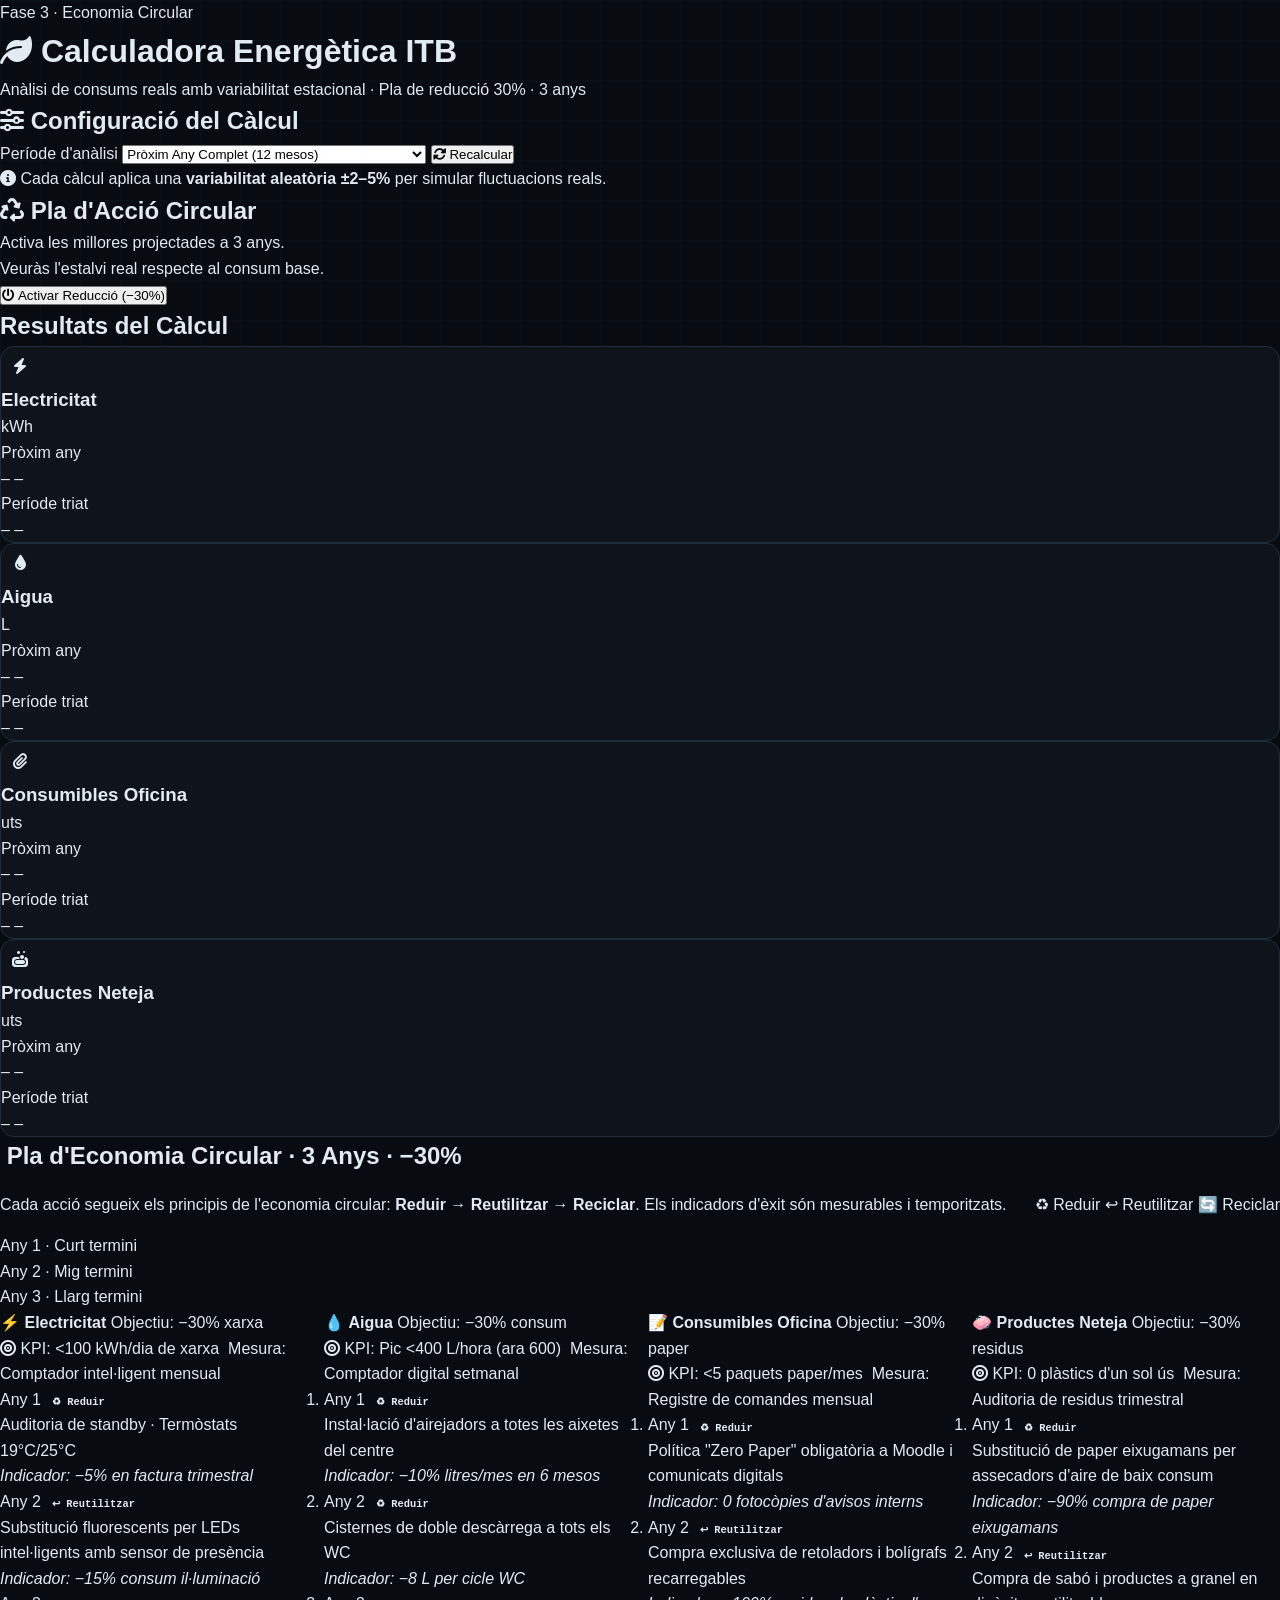
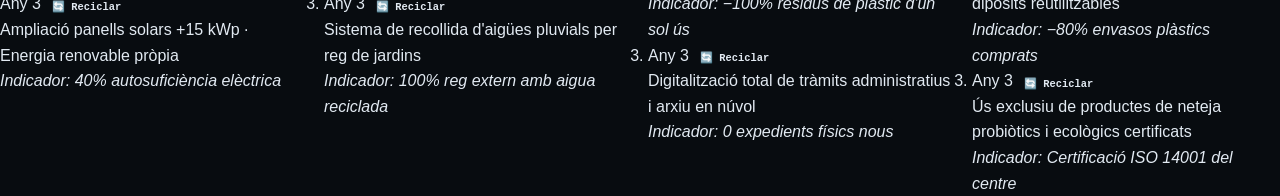
<file: pages/index.html>
<!DOCTYPE html>
<html lang="ca">
<head>
    <meta charset="UTF-8">
    <meta name="viewport" content="width=device-width, initial-scale=1.0">
    <title>Calculadora Sostenible - ITB</title>
    <link rel="stylesheet" href="../css/style.css">
    <link rel="preconnect" href="https://fonts.googleapis.com">
    <link rel="preconnect" href="https://cdnjs.cloudflare.com" crossorigin>
    <link href="https://cdnjs.cloudflare.com/ajax/libs/font-awesome/6.0.0/css/all.min.css" rel="stylesheet">
</head>
<body>

    <header class="main-header" role="banner">
        <div class="header-content">
            <div class="header-badge">Fase 3 · Economia Circular</div>
            <h1><i class="fa-solid fa-leaf" aria-hidden="true"></i> Calculadora Energètica ITB</h1>
            <p>Anàlisi de consums reals amb variabilitat estacional · Pla de reducció 30% · 3 anys</p>
        </div>
    </header>

    <main class="dashboard" id="main-content">

        <!-- ── CONTROLS ─────────────────────────────────────────────── -->
        <section class="panel-control" aria-labelledby="heading-periode">
            <div class="control-box">
                <h2 id="heading-periode">
                    <i class="fa-solid fa-sliders" aria-hidden="true"></i> Configuració del Càlcul
                </h2>
                <div class="selector-grup">
                    <label for="periode-select" class="select-label">Període d'anàlisi</label>
                    <select id="periode-select" class="modern-select">
                        <option value="anual">Pròxim Any Complet (12 mesos)</option>
                        <option value="curs">Curs Escolar (Setembre–Juny · 10 mesos)</option>
                        <option value="hivern">Període d'Hivern (Desembre–Febrer · 3 mesos)</option>
                    </select>
                    <button id="btn-calcular" class="btn-primari"
                            aria-label="Recalcular el consum amb nova variabilitat">
                        <i class="fa-solid fa-rotate" aria-hidden="true"></i>
                        <span>Recalcular</span>
                    </button>
                </div>
                <p class="variability-note">
                    <i class="fa-solid fa-circle-info" aria-hidden="true"></i>
                    Cada càlcul aplica una <strong>variabilitat aleatòria ±2–5%</strong> per simular fluctuacions reals.
                </p>
            </div>

            <div class="control-box reduccio-box" aria-labelledby="heading-pla">
                <h2 id="heading-pla">
                    <i class="fa-solid fa-recycle" aria-hidden="true"></i> Pla d'Acció Circular
                </h2>
                <p class="reduccio-desc">
                    Activa les millores projectades a 3 anys.<br>
                    Veuràs l'estalvi real respecte al consum base.
                </p>
                <button id="btn-reduccio" class="btn-inactiu"
                        aria-pressed="false"
                        aria-label="Activar el Pla de Reducció del 30%">
                    <i class="fa-solid fa-power-off" aria-hidden="true"></i>
                    <span>Activar Reducció (−30%)</span>
                </button>
                <!-- Live saving summary injected by JS -->
                <div id="saving-summary" class="saving-summary" hidden aria-live="polite"></div>
            </div>
        </section>

        <!-- ── RESULTS — 8 calculations ───────────────────────────────── -->
        <section class="resultats-grid" aria-labelledby="heading-resultats"
                 aria-live="polite" aria-atomic="true">
            <h2 id="heading-resultats" class="visually-hidden">Resultats del Càlcul</h2>

            <!-- ELECTRICITY -->
            <article class="card card-electricitat" data-resource="elec">
                <div class="card-header">
                    <div class="card-icon" aria-hidden="true"><i class="fa-solid fa-bolt"></i></div>
                    <h3>Electricitat</h3>
                    <span class="unit-badge">kWh</span>
                </div>
                <div class="dades">
                    <!-- Calc 1 -->
                    <div class="dada-row">
                        <span class="dada-label">Pròxim any</span>
                        <div class="dada-values">
                            <span id="res-elec-any-original" class="numero original-value">–</span>
                            <span id="res-elec-any" class="numero numero-principal">–</span>
                            <span id="badge-elec-any" class="saving-badge" hidden></span>
                        </div>
                    </div>
                    <!-- Calc 2 -->
                    <div class="dada-row">
                        <span class="dada-label">Període triat</span>
                        <div class="dada-values">
                            <span id="res-elec-periode-original" class="numero-secundari original-value">–</span>
                            <span id="res-elec-periode" class="numero-secundari">–</span>
                            <span id="badge-elec-periode" class="saving-badge saving-badge--sm" hidden></span>
                        </div>
                    </div>
                </div>
            </article>

            <!-- WATER -->
            <article class="card card-aigua" data-resource="aigua">
                <div class="card-header">
                    <div class="card-icon" aria-hidden="true"><i class="fa-solid fa-droplet"></i></div>
                    <h3>Aigua</h3>
                    <span class="unit-badge">L</span>
                </div>
                <div class="dades">
                    <!-- Calc 3 -->
                    <div class="dada-row">
                        <span class="dada-label">Pròxim any</span>
                        <div class="dada-values">
                            <span id="res-aigua-any-original" class="numero original-value">–</span>
                            <span id="res-aigua-any" class="numero numero-principal">–</span>
                            <span id="badge-aigua-any" class="saving-badge" hidden></span>
                        </div>
                    </div>
                    <!-- Calc 4 -->
                    <div class="dada-row">
                        <span class="dada-label">Període triat</span>
                        <div class="dada-values">
                            <span id="res-aigua-periode-original" class="numero-secundari original-value">–</span>
                            <span id="res-aigua-periode" class="numero-secundari">–</span>
                            <span id="badge-aigua-periode" class="saving-badge saving-badge--sm" hidden></span>
                        </div>
                    </div>
                </div>
            </article>

            <!-- OFFICE SUPPLIES -->
            <article class="card card-oficina" data-resource="ofi">
                <div class="card-header">
                    <div class="card-icon" aria-hidden="true"><i class="fa-solid fa-paperclip"></i></div>
                    <h3>Consumibles Oficina</h3>
                    <span class="unit-badge">uts</span>
                </div>
                <div class="dades">
                    <!-- Calc 5 -->
                    <div class="dada-row">
                        <span class="dada-label">Pròxim any</span>
                        <div class="dada-values">
                            <span id="res-ofi-any-original" class="numero original-value">–</span>
                            <span id="res-ofi-any" class="numero numero-principal">–</span>
                            <span id="badge-ofi-any" class="saving-badge" hidden></span>
                        </div>
                    </div>
                    <!-- Calc 6 -->
                    <div class="dada-row">
                        <span class="dada-label">Període triat</span>
                        <div class="dada-values">
                            <span id="res-ofi-periode-original" class="numero-secundari original-value">–</span>
                            <span id="res-ofi-periode" class="numero-secundari">–</span>
                            <span id="badge-ofi-periode" class="saving-badge saving-badge--sm" hidden></span>
                        </div>
                    </div>
                </div>
            </article>

            <!-- CLEANING -->
            <article class="card card-neteja" data-resource="net">
                <div class="card-header">
                    <div class="card-icon" aria-hidden="true"><i class="fa-solid fa-soap"></i></div>
                    <h3>Productes Neteja</h3>
                    <span class="unit-badge">uts</span>
                </div>
                <div class="dades">
                    <!-- Calc 7 -->
                    <div class="dada-row">
                        <span class="dada-label">Pròxim any</span>
                        <div class="dada-values">
                            <span id="res-net-any-original" class="numero original-value">–</span>
                            <span id="res-net-any" class="numero numero-principal">–</span>
                            <span id="badge-net-any" class="saving-badge" hidden></span>
                        </div>
                    </div>
                    <!-- Calc 8 -->
                    <div class="dada-row">
                        <span class="dada-label">Període triat</span>
                        <div class="dada-values">
                            <span id="res-net-periode-original" class="numero-secundari original-value">–</span>
                            <span id="res-net-periode" class="numero-secundari">–</span>
                            <span id="badge-net-periode" class="saving-badge saving-badge--sm" hidden></span>
                        </div>
                    </div>
                </div>
            </article>
        </section>

        <!-- ── 3-YEAR CIRCULAR ECONOMY ROADMAP ───────────────────────── -->
        <section class="roadmap-section" aria-labelledby="heading-roadmap">
            <div class="roadmap-header">
                <h2 id="heading-roadmap">
                    <i class="fa-solid fa-arrows-spin" aria-hidden="true"></i>
                    Pla d'Economia Circular · 3 Anys · −30%
                </h2>
                <p class="subtitol-seccio">
                    Cada acció segueix els principis de l'economia circular:
                    <strong>Reduir → Reutilitzar → Reciclar</strong>.
                    Els indicadors d'èxit són mesurables i temporitzats.
                </p>

                <!-- CE Principles legend -->
                <div class="ce-legend" aria-label="Llegenda de principis d'economia circular">
                    <span class="ce-pill ce-reduce">♻ Reduir</span>
                    <span class="ce-pill ce-reuse">↩ Reutilitzar</span>
                    <span class="ce-pill ce-recycle">🔄 Reciclar</span>
                </div>
            </div>

            <!-- Year timeline strip -->
            <div class="year-strip" aria-label="Línia de temps dels tres anys">
                <div class="year-marker year-1">Any 1 · Curt termini</div>
                <div class="year-connector" aria-hidden="true"></div>
                <div class="year-marker year-2">Any 2 · Mig termini</div>
                <div class="year-connector" aria-hidden="true"></div>
                <div class="year-marker year-3">Any 3 · Llarg termini</div>
            </div>

            <!-- Resource roadmap cards -->
            <div class="roadmap-grid">

                <!-- ELECTRICITY CARD -->
                <div class="roadmap-card roadmap-electricitat">
                    <div class="roadmap-card-title">
                        <span class="roadmap-icon">⚡</span>
                        <strong>Electricitat</strong>
                        <span class="target-badge">Objectiu: −30% xarxa</span>
                    </div>

                    <div class="roadmap-kpis">
                        <span class="kpi-chip">
                            <i class="fa-solid fa-bullseye" aria-hidden="true"></i>
                            KPI: &lt;100 kWh/dia de xarxa
                        </span>
                        <span class="kpi-chip kpi-measurable">
                            <i class="fa-solid fa-chart-simple" aria-hidden="true"></i>
                            Mesura: Comptador intel·ligent mensual
                        </span>
                    </div>

                    <ol class="roadmap-steps">
                        <li class="step step-y1">
                            <span class="step-year">Any 1</span>
                            <span class="ce-tag ce-reduce">♻ Reduir</span>
                            <p>Auditoria de standby · Termòstats 19°C/25°C</p>
                            <em class="step-indicator">Indicador: −5% en factura trimestral</em>
                        </li>
                        <li class="step step-y2">
                            <span class="step-year">Any 2</span>
                            <span class="ce-tag ce-reuse">↩ Reutilitzar</span>
                            <p>Substitució fluorescents per LEDs intel·ligents amb sensor de presència</p>
                            <em class="step-indicator">Indicador: −15% consum il·luminació</em>
                        </li>
                        <li class="step step-y3">
                            <span class="step-year">Any 3</span>
                            <span class="ce-tag ce-recycle">🔄 Reciclar</span>
                            <p>Ampliació panells solars +15 kWp · Energia renovable pròpia</p>
                            <em class="step-indicator">Indicador: 40% autosuficiència elèctrica</em>
                        </li>
                    </ol>
                </div>

                <!-- WATER CARD -->
                <div class="roadmap-card roadmap-aigua">
                    <div class="roadmap-card-title">
                        <span class="roadmap-icon">💧</span>
                        <strong>Aigua</strong>
                        <span class="target-badge">Objectiu: −30% consum</span>
                    </div>

                    <div class="roadmap-kpis">
                        <span class="kpi-chip">
                            <i class="fa-solid fa-bullseye" aria-hidden="true"></i>
                            KPI: Pic &lt;400 L/hora (ara 600)
                        </span>
                        <span class="kpi-chip kpi-measurable">
                            <i class="fa-solid fa-chart-simple" aria-hidden="true"></i>
                            Mesura: Comptador digital setmanal
                        </span>
                    </div>

                    <ol class="roadmap-steps">
                        <li class="step step-y1">
                            <span class="step-year">Any 1</span>
                            <span class="ce-tag ce-reduce">♻ Reduir</span>
                            <p>Instal·lació d'airejadors a totes les aixetes del centre</p>
                            <em class="step-indicator">Indicador: −10% litres/mes en 6 mesos</em>
                        </li>
                        <li class="step step-y2">
                            <span class="step-year">Any 2</span>
                            <span class="ce-tag ce-reduce">♻ Reduir</span>
                            <p>Cisternes de doble descàrrega a tots els WC</p>
                            <em class="step-indicator">Indicador: −8 L per cicle WC</em>
                        </li>
                        <li class="step step-y3">
                            <span class="step-year">Any 3</span>
                            <span class="ce-tag ce-recycle">🔄 Reciclar</span>
                            <p>Sistema de recollida d'aigües pluvials per reg de jardins</p>
                            <em class="step-indicator">Indicador: 100% reg extern amb aigua reciclada</em>
                        </li>
                    </ol>
                </div>

                <!-- OFFICE CARD -->
                <div class="roadmap-card roadmap-oficina">
                    <div class="roadmap-card-title">
                        <span class="roadmap-icon">📝</span>
                        <strong>Consumibles Oficina</strong>
                        <span class="target-badge">Objectiu: −30% paper</span>
                    </div>

                    <div class="roadmap-kpis">
                        <span class="kpi-chip">
                            <i class="fa-solid fa-bullseye" aria-hidden="true"></i>
                            KPI: &lt;5 paquets paper/mes
                        </span>
                        <span class="kpi-chip kpi-measurable">
                            <i class="fa-solid fa-chart-simple" aria-hidden="true"></i>
                            Mesura: Registre de comandes mensual
                        </span>
                    </div>

                    <ol class="roadmap-steps">
                        <li class="step step-y1">
                            <span class="step-year">Any 1</span>
                            <span class="ce-tag ce-reduce">♻ Reduir</span>
                            <p>Política "Zero Paper" obligatòria a Moodle i comunicats digitals</p>
                            <em class="step-indicator">Indicador: 0 fotocòpies d'avisos interns</em>
                        </li>
                        <li class="step step-y2">
                            <span class="step-year">Any 2</span>
                            <span class="ce-tag ce-reuse">↩ Reutilitzar</span>
                            <p>Compra exclusiva de retoladors i bolígrafs recarregables</p>
                            <em class="step-indicator">Indicador: −100% residus de plàstic d'un sol ús</em>
                        </li>
                        <li class="step step-y3">
                            <span class="step-year">Any 3</span>
                            <span class="ce-tag ce-recycle">🔄 Reciclar</span>
                            <p>Digitalització total de tràmits administratius i arxiu en núvol</p>
                            <em class="step-indicator">Indicador: 0 expedients físics nous</em>
                        </li>
                    </ol>
                </div>

                <!-- CLEANING CARD -->
                <div class="roadmap-card roadmap-neteja">
                    <div class="roadmap-card-title">
                        <span class="roadmap-icon">🧼</span>
                        <strong>Productes Neteja</strong>
                        <span class="target-badge">Objectiu: −30% residus</span>
                    </div>

                    <div class="roadmap-kpis">
                        <span class="kpi-chip">
                            <i class="fa-solid fa-bullseye" aria-hidden="true"></i>
                            KPI: 0 plàstics d'un sol ús
                        </span>
                        <span class="kpi-chip kpi-measurable">
                            <i class="fa-solid fa-chart-simple" aria-hidden="true"></i>
                            Mesura: Auditoria de residus trimestral
                        </span>
                    </div>

                    <ol class="roadmap-steps">
                        <li class="step step-y1">
                            <span class="step-year">Any 1</span>
                            <span class="ce-tag ce-reduce">♻ Reduir</span>
                            <p>Substitució de paper eixugamans per assecadors d'aire de baix consum</p>
                            <em class="step-indicator">Indicador: −90% compra de paper eixugamans</em>
                        </li>
                        <li class="step step-y2">
                            <span class="step-year">Any 2</span>
                            <span class="ce-tag ce-reuse">↩ Reutilitzar</span>
                            <p>Compra de sabó i productes a granel en dipòsits reutilitzables</p>
                            <em class="step-indicator">Indicador: −80% envasos plàstics comprats</em>
                        </li>
                        <li class="step step-y3">
                            <span class="step-year">Any 3</span>
                            <span class="ce-tag ce-recycle">🔄 Reciclar</span>
                            <p>Ús exclusiu de productes de neteja probiòtics i ecològics certificats</p>
                            <em class="step-indicator">Indicador: Certificació ISO 14001 del centre</em>
                        </li>
                    </ol>
                </div>

            </div><!-- /.roadmap-grid -->
        </section>

        <!-- Error banner -->
        <div id="error-banner" class="error-banner" role="alert" aria-live="assertive" hidden>
            <i class="fa-solid fa-triangle-exclamation" aria-hidden="true"></i>
            <span id="error-message">S'ha produït un error en carregar les dades.</span>
        </div>

    </main>
    <script src="../js/script.js"></script>
</body>
</html>
</file>
<file: css/style.css>
/* ══════════════════════════════════════════════
   TOKENS
══════════════════════════════════════════════ */
:root {
  --bg:       #080c10;
  --bg2:      #0e1419;
  --bg3:      #131a22;
  --surface:  #182028;
  --border:   #1e2d3d;
  --border2:  #2a3f55;

  --elec:     #fbbf24;
  --elec-dim: rgba(251,191,36,.1);
  --water:    #38bdf8;
  --water-dim:rgba(56,189,248,.1);
  --paper:    #a78bfa;
  --paper-dim:rgba(167,139,250,.1);
  --clean:    #34d399;
  --clean-dim:rgba(52,211,153,.1);

  --green:    #34d399;
  --blue:     #38bdf8;
  --red:      #f87171;
  --orange:   #fbbf24;
  --muted:    #5a7a96;
  --text:     #e2eaf2;
  --text2:    #94afc8;

  --radius:   8px;
  --radius-lg:14px;
  --radius-xl:20px;
  --shadow:   0 20px 60px rgba(0,0,0,.6);
  --t:        .2s cubic-bezier(.4,0,.2,1);

  --nav-h: 60px;
}

*, *::before, *::after { box-sizing: border-box; margin: 0; padding: 0; }
html { scroll-behavior: smooth; }

body {
  font-family: 'Syne', sans-serif;
  background: var(--bg);
  color: var(--text);
  line-height: 1.6;
  min-height: 100vh;
  overflow-x: hidden;
  display: flex;
  flex-direction: column;
}

/* ══════════════════════════════════════════════
   GRID BG TEXTURE
══════════════════════════════════════════════ */
body::before {
  content: '';
  position: fixed;
  inset: 0;
  background-image:
    linear-gradient(rgba(56,189,248,.03) 1px, transparent 1px),
    linear-gradient(90deg, rgba(56,189,248,.03) 1px, transparent 1px);
  background-size: 40px 40px;
  pointer-events: none;
  z-index: 0;
}

/* ══════════════════════════════════════════════
   HEADER
══════════════════════════════════════════════ */
.site-header {
  position: relative;
  background: var(--bg2);
  border-bottom: 1px solid var(--border);
  padding: 2rem 2rem 0;
  overflow: hidden;
  z-index: 10;
}

.site-header::before {
  content: '';
  position: absolute;
  inset: 0;
  background:
    radial-gradient(ellipse 70% 120% at 10% 50%, rgba(52,211,153,.07) 0%, transparent 65%),
    radial-gradient(ellipse 50% 80% at 90% 10%, rgba(56,189,248,.05) 0%, transparent 60%);
  pointer-events: none;
}

.header-inner {
  max-width: 1320px;
  margin: 0 auto;
  display: flex;
  align-items: flex-start;
  justify-content: space-between;
  gap: 1.5rem;
  flex-wrap: wrap;
  position: relative;
}

.header-brand { display: flex; align-items: center; gap: 1.1rem; }

.brand-icon {
  width: 56px; height: 56px;
  background: linear-gradient(135deg, rgba(52,211,153,.2) 0%, rgba(56,189,248,.15) 100%);
  border: 1px solid rgba(52,211,153,.3);
  border-radius: 16px;
  display: flex; align-items: center; justify-content: center;
  font-size: 1.5rem;
  box-shadow: 0 0 30px rgba(52,211,153,.15), inset 0 1px 0 rgba(255,255,255,.05);
  flex-shrink: 0;
}

.brand-text h1 {
  font-size: clamp(1.2rem, 3vw, 1.75rem);
  font-weight: 800;
  color: var(--text);
  letter-spacing: -.02em;
  line-height: 1.1;
}

.brand-text p {
  font-size: .82rem;
  color: var(--muted);
  margin-top: .25rem;
  font-weight: 400;
}

.header-tags { display: flex; gap: .45rem; flex-wrap: wrap; padding-top: .25rem; }

.tag {
  font-size: .68rem;
  font-weight: 700;
  padding: .2rem .65rem;
  border-radius: 999px;
  letter-spacing: .06em;
  text-transform: uppercase;
  font-family: 'JetBrains Mono', monospace;
}
.tag-green  { background: rgba(52,211,153,.1);  color: var(--green);  border: 1px solid rgba(52,211,153,.25); }
.tag-blue   { background: rgba(56,189,248,.1);  color: var(--blue);   border: 1px solid rgba(56,189,248,.25); }
.tag-yellow { background: rgba(251,191,36,.1);  color: var(--orange); border: 1px solid rgba(251,191,36,.25); }
.tag-purple { background: rgba(167,139,250,.1); color: var(--paper);  border: 1px solid rgba(167,139,250,.25); }

/* ── NAV TABS ── */
.nav-tabs {
  display: flex;
  gap: 0;
  margin-top: 1.5rem;
  position: relative;
}

.nav-tab {
  display: flex;
  align-items: center;
  gap: .5rem;
  padding: .75rem 1.4rem;
  font-family: 'Syne', sans-serif;
  font-size: .85rem;
  font-weight: 600;
  color: var(--muted);
  background: none;
  border: none;
  border-bottom: 2px solid transparent;
  cursor: pointer;
  transition: all var(--t);
  white-space: nowrap;
  letter-spacing: .02em;
}
.nav-tab:hover { color: var(--text2); }
.nav-tab.active {
  color: var(--green);
  border-bottom-color: var(--green);
}
.nav-tab i { font-size: .8rem; }

/* ══════════════════════════════════════════════
   LAYOUT
══════════════════════════════════════════════ */
.app {
  max-width: 1320px;
  margin: 0 auto;
  padding: 1.75rem 1.5rem;
  display: flex;
  flex-direction: column;
  gap: 1.75rem;
  position: relative;
  z-index: 1;
  flex: 1;
  width: 100%;
}

/* ══════════════════════════════════════════════
   PAGE SECTIONS (tabs)
══════════════════════════════════════════════ */
.page-section { display: none; flex-direction: column; gap: 1.75rem; }
.page-section.active { display: flex; animation: fadeSection .3s ease; }
@keyframes fadeSection {
  from { opacity: 0; transform: translateY(8px); }
  to   { opacity: 1; transform: translateY(0); }
}

/* ══════════════════════════════════════════════
   CONTROLS PANEL
══════════════════════════════════════════════ */
.controls-panel {
  display: grid;
  grid-template-columns: repeat(auto-fit, minmax(280px, 1fr));
  gap: 1rem;
}

.ctrl-box {
  background: var(--bg2);
  border: 1px solid var(--border);
  border-radius: var(--radius-lg);
  padding: 1.4rem;
  display: flex;
  flex-direction: column;
  gap: 1rem;
}

.ctrl-box h2 {
  font-size: .78rem;
  font-weight: 700;
  color: var(--muted);
  text-transform: uppercase;
  letter-spacing: .1em;
  display: flex;
  align-items: center;
  gap: .5rem;
}
.ctrl-box h2 i { color: var(--green); font-size: .85rem; }

label.field-lbl {
  font-size: .72rem;
  font-weight: 700;
  color: var(--muted);
  text-transform: uppercase;
  letter-spacing: .08em;
  display: block;
  margin-bottom: .35rem;
}

.select-row { display: flex; gap: .6rem; align-items: flex-end; flex-wrap: wrap; }
.select-row .btn { flex-shrink: 0; }
.demo-row { margin-top: .6rem; }
.demo-row .btn { width: 100%; justify-content: center; }

select.itb-select, input.itb-input {
  flex: 1;
  background: var(--bg3);
  color: var(--text);
  border: 1px solid var(--border);
  border-radius: var(--radius);
  padding: .65rem .9rem;
  font-size: .88rem;
  font-family: 'Syne', sans-serif;
  cursor: pointer;
  appearance: none;
  transition: border-color var(--t), box-shadow var(--t);
}
select.itb-select {
  background-image: url("data:image/svg+xml,%3Csvg xmlns='http://www.w3.org/2000/svg' viewBox='0 0 16 16'%3E%3Cpath fill='%235a7a96' d='M4.5 6l3.5 3.5L11.5 6'/%3E%3C/svg%3E");
  background-repeat: no-repeat;
  background-position: right .7rem center;
  background-size: 16px;
  padding-right: 2rem;
}
select.itb-select:focus, input.itb-input:focus {
  outline: none;
  border-color: var(--green);
  box-shadow: 0 0 0 3px rgba(52,211,153,.15);
}

.date-range-row {
  display: grid;
  grid-template-columns: 1fr 1fr;
  gap: .6rem;
}

.btn {
  display: inline-flex;
  align-items: center;
  gap: .45rem;
  padding: .65rem 1.1rem;
  border: none;
  border-radius: var(--radius);
  font-family: 'Syne', sans-serif;
  font-size: .85rem;
  font-weight: 700;
  cursor: pointer;
  white-space: nowrap;
  transition: all var(--t);
  min-height: 40px;
  letter-spacing: .02em;
}
.btn:focus-visible { outline: 2px solid var(--green); outline-offset: 3px; }

.btn-primary {
  background: var(--green);
  color: #040810;
}
.btn-primary:hover { background: #2ec788; transform: translateY(-1px); box-shadow: 0 6px 20px rgba(52,211,153,.3); }

.btn-demo {
  background: rgba(167,139,250,.12);
  color: var(--paper);
  border: 1px solid rgba(167,139,250,.28);
}
.btn-demo:hover { background: rgba(167,139,250,.2); transform: translateY(-1px); }

.btn-secondary {
  background: var(--surface);
  color: var(--text2);
  border: 1px solid var(--border);
}
.btn-secondary:hover { border-color: var(--border2); background: var(--bg3); }

.btn-toggle {
  width: 100%;
  justify-content: center;
  background: var(--surface);
  color: var(--muted);
  border: 1px solid var(--border);
}
.btn-toggle.active {
  background: rgba(52,211,153,.1);
  color: var(--green);
  border-color: rgba(52,211,153,.35);
}

.btn-pdf {
  background: rgba(56,189,248,.1);
  color: var(--blue);
  border: 1px solid rgba(56,189,248,.25);
}
.btn-pdf:hover { background: rgba(56,189,248,.18); transform: translateY(-1px); }

.note-info {
  font-size: .78rem;
  color: var(--muted);
  background: rgba(52,211,153,.05);
  border: 1px solid rgba(52,211,153,.12);
  border-radius: var(--radius);
  padding: .5rem .75rem;
  display: flex;
  gap: .4rem;
  align-items: flex-start;
}
.note-info i { color: var(--green); margin-top: .1rem; flex-shrink: 0; }

.savings-banner {
  background: rgba(52,211,153,.07);
  border: 1px solid rgba(52,211,153,.2);
  border-radius: var(--radius);
  padding: .8rem 1rem;
  font-size: .82rem;
  color: #6ee7b7;
  line-height: 1.7;
  animation: fadeUp .3s ease;
}
.savings-banner strong { color: var(--green); }

/* ══════════════════════════════════════════════
   KPI SUMMARY ROW
══════════════════════════════════════════════ */
.kpi-row {
  display: grid;
  grid-template-columns: repeat(auto-fit, minmax(160px, 1fr));
  gap: .85rem;
}
.kpi-row.flash .kpi-card { animation: pulseGlow .9s ease; }
@keyframes pulseGlow {
  0%   { box-shadow: 0 0 0 rgba(52,211,153,0); }
  50%  { box-shadow: 0 0 0 3px rgba(52,211,153,.2), 0 12px 36px rgba(52,211,153,.2); }
  100% { box-shadow: 0 0 0 rgba(52,211,153,0); }
}

.kpi-card {
  background: var(--bg2);
  border: 1px solid var(--border);
  border-radius: var(--radius-lg);
  padding: 1.1rem 1.2rem;
  display: flex;
  flex-direction: column;
  gap: .3rem;
  animation: fadeUp .4s ease both;
  transition: transform var(--t), box-shadow var(--t);
}
.kpi-card:hover { transform: translateY(-2px); box-shadow: 0 8px 30px rgba(0,0,0,.3); }

.kpi-label {
  font-size: .68rem;
  font-weight: 700;
  text-transform: uppercase;
  letter-spacing: .09em;
  color: var(--muted);
}

.kpi-value {
  font-family: 'JetBrains Mono', monospace;
  font-size: 1.6rem;
  font-weight: 700;
  line-height: 1;
  transition: color var(--t);
}
.kpi-value.elec  { color: var(--elec); }
.kpi-value.water { color: var(--water); }
.kpi-value.paper { color: var(--paper); }
.kpi-value.clean { color: var(--clean); }

.kpi-sub {
  font-size: .72rem;
  color: var(--muted);
  font-family: 'JetBrains Mono', monospace;
}

.kpi-delta {
  font-size: .72rem;
  font-weight: 700;
  padding: .1rem .45rem;
  border-radius: 999px;
  background: rgba(52,211,153,.1);
  color: var(--green);
  border: 1px solid rgba(52,211,153,.2);
  width: fit-content;
}

/* ══════════════════════════════════════════════
   RESULT CARDS
══════════════════════════════════════════════ */
.results-grid {
  display: grid;
  grid-template-columns: repeat(auto-fit, minmax(285px, 1fr));
  gap: 1rem;
}

.card {
  background: var(--bg2);
  border: 1px solid var(--border);
  border-radius: var(--radius-lg);
  overflow: hidden;
  transition: transform var(--t), box-shadow var(--t);
}
.card:hover { transform: translateY(-3px); box-shadow: 0 12px 40px rgba(0,0,0,.4); }

.card-top {
  display: flex;
  align-items: center;
  gap: .75rem;
  padding: 1.1rem 1.2rem .8rem;
}

.card-icon {
  width: 38px; height: 38px;
  border-radius: 10px;
  display: flex; align-items: center; justify-content: center;
  font-size: 1rem;
  flex-shrink: 0;
}
.icon-elec  { background: var(--elec-dim);  color: var(--elec); }
.icon-water { background: var(--water-dim); color: var(--water); }
.icon-paper { background: var(--paper-dim); color: var(--paper); }
.icon-clean { background: var(--clean-dim); color: var(--clean); }

.card-top h3 { font-size: .95rem; font-weight: 700; flex: 1; letter-spacing: -.01em; }

.unit-tag {
  font-family: 'JetBrains Mono', monospace;
  font-size: .65rem;
  background: var(--surface);
  color: var(--muted);
  border: 1px solid var(--border);
  padding: .15rem .5rem;
  border-radius: 5px;
}

.card-accent-elec  { border-top: 2px solid var(--elec); }
.card-accent-water { border-top: 2px solid var(--water); }
.card-accent-paper { border-top: 2px solid var(--paper); }
.card-accent-clean { border-top: 2px solid var(--clean); }

.card-body { padding: 0 1.2rem 1.2rem; }

.data-row {
  display: flex;
  align-items: flex-start;
  justify-content: space-between;
  gap: .5rem;
  padding: .6rem 0;
  border-bottom: 1px solid rgba(30,45,61,.8);
}
.data-row:last-child { border-bottom: none; }

.row-label { font-size: .8rem; color: var(--muted); padding-top: .2rem; }
.row-values { display: flex; flex-direction: column; align-items: flex-end; gap: .2rem; }

.val-main {
  font-family: 'JetBrains Mono', monospace;
  font-size: 1.15rem;
  font-weight: 700;
  color: var(--text);
  transition: color var(--t);
}
.val-secondary {
  font-family: 'JetBrains Mono', monospace;
  font-size: .9rem;
  font-weight: 400;
  color: var(--text2);
}
.val-old {
  font-family: 'JetBrains Mono', monospace;
  font-size: .75rem;
  text-decoration: line-through;
  color: var(--red);
  opacity: .7;
}
.saving-pill {
  font-size: .68rem;
  font-weight: 700;
  background: rgba(52,211,153,.1);
  color: #6ee7b7;
  border: 1px solid rgba(52,211,153,.2);
  border-radius: 999px;
  padding: .1rem .45rem;
  animation: fadeUp .3s ease;
  font-family: 'JetBrains Mono', monospace;
}

.reduction-on .val-main { color: var(--green); }

/* ══════════════════════════════════════════════
   SECTION TITLE
══════════════════════════════════════════════ */
.section-title {
  display: flex;
  align-items: center;
  gap: .7rem;
  font-size: .95rem;
  font-weight: 700;
  color: var(--text);
  margin-bottom: 1rem;
  letter-spacing: -.01em;
}
.section-title i { color: var(--green); }
.section-title .muted { font-size: .78rem; color: var(--muted); font-weight: 400; margin-left: .3rem; }

/* ══════════════════════════════════════════════
   CHARTS
══════════════════════════════════════════════ */
.charts-grid {
  display: grid;
  grid-template-columns: repeat(auto-fit, minmax(320px, 1fr));
  gap: 1rem;
}

.chart-card {
  background: var(--bg2);
  border: 1px solid var(--border);
  border-radius: var(--radius-lg);
  padding: 1.2rem;
}

.chart-header {
  display: flex;
  align-items: center;
  justify-content: space-between;
  margin-bottom: 1rem;
}
.chart-header h3 { font-size: .88rem; font-weight: 700; color: var(--text2); }
.chart-unit { font-family: 'JetBrains Mono', monospace; font-size: .68rem; color: var(--muted); }

.chart-wrap { position: relative; height: 200px; }

/* ── COMBINED CHART ── */
.chart-combined-wrap { position: relative; height: 300px; }

/* ══════════════════════════════════════════════
   ROADMAP SECTION
══════════════════════════════════════════════ */
.roadmap-header {
  display: flex;
  align-items: center;
  justify-content: space-between;
  gap: 1rem;
  flex-wrap: wrap;
  margin-bottom: 1rem;
}

.year-filter {
  display: flex;
  gap: .4rem;
}
.year-btn {
  font-family: 'Syne', sans-serif;
  font-size: .75rem;
  font-weight: 700;
  padding: .3rem .8rem;
  border-radius: 999px;
  border: 1px solid var(--border);
  background: var(--surface);
  color: var(--muted);
  cursor: pointer;
  transition: all var(--t);
  letter-spacing: .04em;
}
.year-btn:hover { border-color: var(--border2); color: var(--text2); }
.year-btn.active { background: rgba(52,211,153,.1); color: var(--green); border-color: rgba(52,211,153,.3); }

.roadmap-grid {
  display: grid;
  grid-template-columns: repeat(auto-fit, minmax(260px, 1fr));
  gap: 1rem;
}

.rm-card {
  background: var(--bg2);
  border: 1px solid var(--border);
  border-radius: var(--radius-lg);
  padding: 1.2rem;
  display: flex;
  flex-direction: column;
  gap: .85rem;
}

.rm-card-head {
  display: flex;
  align-items: center;
  justify-content: space-between;
}
.rm-card-head h3 { font-size: .92rem; font-weight: 700; display: flex; align-items: center; gap: .4rem; }
.rm-target {
  font-size: .68rem;
  font-weight: 700;
  padding: .18rem .55rem;
  border-radius: 999px;
  background: rgba(251,191,36,.1);
  color: var(--orange);
  border: 1px solid rgba(251,191,36,.22);
  font-family: 'JetBrains Mono', monospace;
}

.rm-steps { display: flex; flex-direction: column; gap: .55rem; }

.rm-step {
  background: var(--bg3);
  border-radius: var(--radius);
  padding: .65rem .85rem;
  border-left: 3px solid var(--border2);
  display: flex;
  flex-direction: column;
  gap: .22rem;
  transition: opacity var(--t), transform var(--t);
}
.rm-step.y1 { border-left-color: var(--red); }
.rm-step.y2 { border-left-color: var(--orange); }
.rm-step.y3 { border-left-color: var(--green); }
.rm-step.dimmed { opacity: .25; transform: scale(.98); }

.step-meta { display: flex; align-items: center; gap: .4rem; flex-wrap: wrap; }
.step-yr {
  font-size: .65rem;
  font-weight: 700;
  text-transform: uppercase;
  letter-spacing: .08em;
  color: var(--muted);
  font-family: 'JetBrains Mono', monospace;
}
.ce-tag {
  font-size: .65rem;
  font-weight: 700;
  padding: .1rem .42rem;
  border-radius: 999px;
  font-family: 'JetBrains Mono', monospace;
}
.ce-r { background: rgba(248,113,113,.1); color: #fca5a5; }
.ce-u { background: rgba(251,191,36,.1);  color: var(--orange); }
.ce-c { background: rgba(52,211,153,.1);  color: #6ee7b7; }

.step-desc { font-size: .8rem; color: var(--text2); line-height: 1.4; }
.step-kpi  { font-size: .73rem; font-style: italic; color: var(--green); }

/* Progress bar on roadmap cards */
.rm-progress {
  height: 3px;
  background: var(--border);
  border-radius: 999px;
  overflow: hidden;
}
.rm-progress-bar {
  height: 100%;
  border-radius: 999px;
  transition: width .6s cubic-bezier(.4,0,.2,1);
}

/* ══════════════════════════════════════════════
   SIMULATOR STYLES
══════════════════════════════════════════════ */
.sim-measure {
  display: flex;
  gap: .75rem;
  align-items: flex-start;
  background: var(--bg3);
  border-radius: var(--radius);
  padding: .7rem .85rem;
  border-left: 3px solid var(--border2);
  cursor: pointer;
  transition: all var(--t);
  user-select: none;
}
.sim-measure:hover { background: #1a2535; }
.sim-measure.active-elec   { border-left-color: var(--elec)  !important; background: rgba(251,191,36,.05)  !important; }
.sim-measure.active-water  { border-left-color: var(--water) !important; background: rgba(56,189,248,.05) !important; }
.sim-measure.active-paper  { border-left-color: var(--paper) !important; background: rgba(167,139,250,.05) !important; }
.sim-measure.active-clean  { border-left-color: var(--clean) !important; background: rgba(52,211,153,.05)  !important; }

.sim-check-area { position: relative; flex-shrink: 0; padding-top: .15rem; }
.sim-check-area input[type="checkbox"] { position: absolute; opacity: 0; width: 0; height: 0; }
.sim-checkmark {
  display: block;
  width: 20px; height: 20px;
  border-radius: 5px;
  border: 1.5px solid var(--border2);
  background: var(--bg2);
  transition: all var(--t);
  position: relative;
  flex-shrink: 0;
}
.sim-checkmark::after {
  content: '';
  position: absolute;
  left: 5px; top: 2px;
  width: 6px; height: 10px;
  border: 2px solid white;
  border-top: none; border-left: none;
  transform: rotate(45deg) scale(0);
  transition: transform .15s ease;
}
.sim-check-area input:checked ~ .sim-checkmark {
  background: var(--green);
  border-color: var(--green);
  box-shadow: 0 0 10px rgba(52,211,153,.3);
}
.sim-check-area input:checked ~ .sim-checkmark::after { transform: rotate(45deg) scale(1); }

.sim-measure-info { flex: 1; }
.sim-measure-top { display: flex; align-items: center; justify-content: space-between; gap: .4rem; margin-bottom: .2rem; }

.sim-badge {
  font-size: .65rem;
  font-weight: 700;
  padding: .1rem .45rem;
  border-radius: 999px;
  font-family: 'JetBrains Mono', monospace;
  flex-shrink: 0;
}
.sim-badge-elec  { background: rgba(251,191,36,.12); color: var(--elec);  border: 1px solid rgba(251,191,36,.25); }
.sim-badge-water { background: rgba(56,189,248,.12); color: var(--water); border: 1px solid rgba(56,189,248,.25); }
.sim-badge-paper { background: rgba(167,139,250,.12);color: var(--paper); border: 1px solid rgba(167,139,250,.25); }
.sim-badge-clean { background: rgba(52,211,153,.12); color: var(--clean); border: 1px solid rgba(52,211,153,.25); }

.sim-mini-row { display: flex; align-items: center; gap: .6rem; }
.sim-mini-icon { font-size: .9rem; flex-shrink: 0; width: 18px; text-align: center; }
.sim-abs-row { display: flex; align-items: center; justify-content: space-between; padding: .3rem 0; border-bottom: 1px solid rgba(30,45,61,.7); }
.sim-abs-row:last-child { border-bottom: none; }

@media (max-width: 860px) {
  #sim-layout { grid-template-columns: 1fr !important; }
}

/* ══════════════════════════════════════════════
   TIPS SECTION
══════════════════════════════════════════════ */
.tips-grid {
  display: grid;
  grid-template-columns: repeat(auto-fit, minmax(260px, 1fr));
  gap: 1rem;
}

.tip-card {
  background: var(--bg2);
  border: 1px solid var(--border);
  border-radius: var(--radius-lg);
  padding: 1.2rem;
}

.tip-card h3 {
  font-size: .88rem;
  font-weight: 700;
  margin-bottom: .85rem;
  display: flex;
  align-items: center;
  gap: .5rem;
}
.tip-card h3 span { font-size: 1.05rem; }

.tip-list { display: flex; flex-direction: column; gap: .45rem; list-style: none; }
.tip-list li {
  font-size: .8rem;
  color: var(--text2);
  display: flex;
  gap: .5rem;
  align-items: flex-start;
  line-height: 1.45;
}
.tip-list li::before {
  content: '→';
  color: var(--green);
  flex-shrink: 0;
  font-size: .78rem;
  margin-top: .1rem;
}

/* ══════════════════════════════════════════════
   IMPACT COMPARISON (new section)
══════════════════════════════════════════════ */
.impact-bar-list {
  display: flex;
  flex-direction: column;
  gap: .85rem;
}

.impact-item {
  display: grid;
  grid-template-columns: 140px 1fr 90px;
  align-items: center;
  gap: .75rem;
}

.impact-label { font-size: .8rem; color: var(--text2); font-weight: 600; }
.impact-track {
  height: 8px;
  background: var(--bg3);
  border-radius: 999px;
  overflow: hidden;
  position: relative;
}
.impact-fill {
  height: 100%;
  border-radius: 999px;
  transition: width .8s cubic-bezier(.4,0,.2,1);
}
.impact-pct {
  font-family: 'JetBrains Mono', monospace;
  font-size: .82rem;
  color: var(--muted);
  text-align: right;
}

/* ══════════════════════════════════════════════
   FOOTER
══════════════════════════════════════════════ */
footer {
  background: var(--bg2);
  border-top: 1px solid var(--border);
  text-align: center;
  padding: 1.2rem;
  font-size: .75rem;
  color: var(--muted);
  margin-top: auto;
}

/* ══════════════════════════════════════════════
   ERROR
══════════════════════════════════════════════ */
.error-bar {
  display: flex; align-items: center; gap: .7rem;
  background: rgba(248,113,113,.08);
  border: 1px solid rgba(248,113,113,.25);
  border-radius: var(--radius);
  padding: .75rem 1rem;
  color: #fca5a5;
  font-weight: 600;
  font-size: .85rem;
}

[hidden] { display: none !important; }

/* ══════════════════════════════════════════════
   ANIMATIONS
══════════════════════════════════════════════ */
@keyframes fadeUp {
  from { opacity: 0; transform: translateY(8px); }
  to   { opacity: 1; transform: translateY(0); }
}
@keyframes countUp {
  from { opacity: 0; }
  to   { opacity: 1; }
}

.card, .ctrl-box, .chart-card, .rm-card, .tip-card, .kpi-card {
  animation: fadeUp .35s ease both;
}

/* stagger children */
.kpi-row .kpi-card:nth-child(1) { animation-delay: .05s; }
.kpi-row .kpi-card:nth-child(2) { animation-delay: .1s; }
.kpi-row .kpi-card:nth-child(3) { animation-delay: .15s; }
.kpi-row .kpi-card:nth-child(4) { animation-delay: .2s; }

/* ══════════════════════════════════════════════
   RESPONSIVE
══════════════════════════════════════════════ */
/* ══════════════════════════════════════════════
   RESPONSIVE — TABLET (≤ 900px)
══════════════════════════════════════════════ */
@media (max-width: 900px) {
  .controls-panel { grid-template-columns: 1fr 1fr; }
  .results-grid   { grid-template-columns: 1fr 1fr; }
  .kpi-row        { grid-template-columns: repeat(2, 1fr); }
  .charts-grid    { grid-template-columns: 1fr; }
  .roadmap-grid   { grid-template-columns: 1fr 1fr; }
  .tips-grid      { grid-template-columns: 1fr 1fr; }

  /* Simulator: stack panel below measures on tablet */
  #sim-layout {
    grid-template-columns: 1fr !important;
  }
  #sim-layout > div:last-child {
    position: static !important;
  }
}

/* ══════════════════════════════════════════════
   RESPONSIVE — MOBILE (≤ 600px)
══════════════════════════════════════════════ */
@media (max-width: 600px) {
  /* ── Header ── */
  .site-header { padding: 1rem 1rem 0; }
  .header-inner { gap: .75rem; }
  .brand-icon   { width: 44px; height: 44px; font-size: 1.2rem; border-radius: 12px; }
  .brand-text h1 { font-size: 1.05rem; }
  .brand-text p  { font-size: .72rem; }
  .header-tags   { display: none; }

  /* ── Nav tabs: scroll horizontally ── */
  .nav-tabs {
    overflow-x: auto;
    -webkit-overflow-scrolling: touch;
    scrollbar-width: none;
    gap: 0;
    padding-bottom: 1px;
  }
  .nav-tabs::-webkit-scrollbar { display: none; }
  .nav-tab {
    padding: .65rem .9rem;
    font-size: .78rem;
    white-space: nowrap;
    flex-shrink: 0;
  }
  .nav-tab i { font-size: .75rem; }

  /* ── Layout ── */
  .app { padding: .85rem .75rem; gap: 1.1rem; }

  /* ── Controls panel ── */
  .controls-panel { grid-template-columns: 1fr; }
  .select-row     { flex-direction: column; }
  .btn-primary    { width: 100%; justify-content: center; }
  .date-range-row { grid-template-columns: 1fr; }
  .ctrl-box       { padding: 1rem; }

  /* ── KPI row ── */
  .kpi-row { grid-template-columns: repeat(2, 1fr); gap: .6rem; }
  .kpi-card { padding: .85rem .9rem; }
  .kpi-value { font-size: 1.25rem; }
  .kpi-label { font-size: .62rem; }

  /* ── Results grid ── */
  .results-grid { grid-template-columns: 1fr; }

  /* ── Data rows ── */
  .val-main { font-size: 1rem; }

  /* ── Charts ── */
  .charts-grid { grid-template-columns: 1fr; }
  .chart-wrap  { height: 170px; }
  .chart-combined-wrap { height: 220px; }

  /* ── Roadmap ── */
  .roadmap-header { flex-direction: column; align-items: flex-start; gap: .6rem; }
  .roadmap-grid   { grid-template-columns: 1fr; }
  .year-filter    { flex-wrap: wrap; }
  .year-btn       { font-size: .7rem; padding: .25rem .65rem; }

  /* ── Tips ── */
  .tips-grid { grid-template-columns: 1fr; }
  .tip-card  { padding: 1rem; }

  /* ── Impact bars ── */
  .impact-item { grid-template-columns: 95px 1fr 55px; gap: .5rem; }
  .impact-label { font-size: .72rem; }
  .impact-pct   { font-size: .72rem; }

  /* ── Section title ── */
  .section-title { font-size: .85rem; }

  /* ── Simulator layout ── */
  #sim-layout { grid-template-columns: 1fr !important; }
  #sim-layout > div:last-child { position: static !important; }

  /* Simulator right panel: horizontal mini layout */
  #sim-layout > div:last-child .rm-card:first-child {
    order: -1;
  }

  /* sim donut smaller on mobile */
  #sim-donut { width: 130px !important; height: 130px !important; }
  #sim-total-pct { font-size: 1.4rem !important; }

  /* sim measure cards compact */
  .sim-measure { padding: .6rem .7rem; gap: .6rem; }
  .sim-checkmark { width: 18px; height: 18px; }
  .sim-checkmark::after { left: 4px; top: 2px; width: 5px; height: 9px; }
  .step-desc { font-size: .75rem; }
  .step-kpi  { font-size: .68rem; }
  .sim-badge { font-size: .6rem; padding: .08rem .38rem; }

  /* sim right panel: not sticky, full width */
  .sim-right-panel { position: static !important; }

  /* Donut + mini bars side by side inside the card on mobile */
  .sim-donut-card-inner {
    flex-direction: row !important;
    align-items: center !important;
    justify-content: flex-start !important;
    padding: .25rem 0 .5rem !important;
    gap: 1rem !important;
    text-align: left !important;
  }
  .sim-mini-bars { flex: 1; }
  .sim-donut-center { flex-shrink: 0; }
  #sim-donut { width: 110px !important; height: 110px !important; }
  #sim-total-pct { font-size: 1.2rem !important; }

  /* Hide absolute values card on mobile (mini bars cover it) */
  .sim-abs-card { display: none; }

  /* Quick action buttons full width */
  .sim-actions .btn { flex: 1; justify-content: center; }

  /* rm cards */
  .rm-card  { padding: 1rem; }
  .rm-step  { padding: .55rem .7rem; }

  /* Buttons full-width on mobile */
  .btn-pdf { width: 100%; justify-content: center; }
}

/* ══════════════════════════════════════════════
   RESPONSIVE — VERY SMALL (≤ 380px)
══════════════════════════════════════════════ */
@media (max-width: 380px) {
  .kpi-row    { grid-template-columns: 1fr 1fr; }
  .kpi-value  { font-size: 1.1rem; }
  .nav-tab    { padding: .6rem .7rem; font-size: .72rem; }
  .brand-text h1 { font-size: .95rem; }
}

@media (prefers-reduced-motion: reduce) {
  *, *::before, *::after {
    animation-duration: .01ms !important;
    transition-duration: .01ms !important;
  }
}

/* ══════════════════════════════════════════════
   MY DATA STYLES
══════════════════════════════════════════════ */
.mydata-input-row {
  display: flex;
  align-items: center;
  gap: .5rem;
}
.mydata-input {
  flex: 1;
  transition: border-color var(--t), box-shadow var(--t);
}
.mydata-input.is-valid {
  border-color: rgba(52,211,153,.5);
  box-shadow: 0 0 0 2px rgba(52,211,153,.1);
}
.mydata-input.is-error {
  border-color: rgba(248,113,113,.6);
  box-shadow: 0 0 0 2px rgba(248,113,113,.1);
}
.mydata-unit {
  font-size: .78rem;
  font-weight: 700;
  font-family: 'JetBrains Mono', monospace;
  white-space: nowrap;
  flex-shrink: 0;
  min-width: 60px;
}
.mydata-range-hint {
  font-size: .7rem;
  color: var(--muted);
  margin-top: .3rem;
  font-family: 'JetBrains Mono', monospace;
}
.mydata-err {
  font-size: .75rem;
  color: var(--red);
  display: flex;
  align-items: center;
  gap: .35rem;
  margin-top: .35rem;
  animation: fadeUp .2s ease;
}
.mydata-default-pill {
  font-size: .72rem;
  font-family: 'JetBrains Mono', monospace;
  border: 1px solid;
  border-radius: 999px;
  padding: .18rem .7rem;
  width: fit-content;
  display: flex;
  align-items: center;
  gap: .35rem;
  opacity: .8;
}
.mydata-field-wrap { display: flex; flex-direction: column; gap: 0; }
.mydata-card { transition: box-shadow var(--t); }
.mydata-card:focus-within { box-shadow: 0 0 0 1px rgba(52,211,153,.2), 0 8px 30px rgba(0,0,0,.3); }

@media print {
  .btn, button, .nav-tabs { display: none !important; }
  body { background: white; color: #000; }
  .card, .chart-card, .rm-card, .tip-card { border: 1px solid #ccc; break-inside: avoid; }
}

/* ══════════════════════════════════════════════
   AMBIENT PARTICLES CANVAS
══════════════════════════════════════════════ */
#ambient-canvas {
  position: fixed;
  inset: 0;
  pointer-events: none;
  z-index: 0;
  opacity: .7;
}

/* ══════════════════════════════════════════════
   ENHANCED KPI HOVER GLOW
══════════════════════════════════════════════ */
.kpi-card {
  position: relative;
  overflow: hidden;
}
.kpi-card::after {
  content: '';
  position: absolute;
  inset: 0;
  border-radius: var(--radius-lg);
  opacity: 0;
  transition: opacity .4s ease;
  pointer-events: none;
}
.kpi-card:has(.kpi-value.elec)::after  { background: radial-gradient(ellipse at 50% 100%, rgba(251,191,36,.12) 0%, transparent 70%); }
.kpi-card:has(.kpi-value.water)::after { background: radial-gradient(ellipse at 50% 100%, rgba(56,189,248,.12) 0%, transparent 70%); }
.kpi-card:has(.kpi-value.paper)::after { background: radial-gradient(ellipse at 50% 100%, rgba(167,139,250,.12) 0%, transparent 70%); }
.kpi-card:has(.kpi-value.clean)::after { background: radial-gradient(ellipse at 50% 100%, rgba(52,211,153,.12) 0%, transparent 70%); }
.kpi-card:hover::after { opacity: 1; }

/* ══════════════════════════════════════════════
   CARD SHIMMER EFFECT ON HOVER
══════════════════════════════════════════════ */
.card {
  position: relative;
  overflow: hidden;
}
.card::before {
  content: '';
  position: absolute;
  top: -50%;
  left: -75%;
  width: 50%;
  height: 200%;
  background: linear-gradient(
    to right,
    transparent 0%,
    rgba(255,255,255,.04) 50%,
    transparent 100%
  );
  transform: skewX(-20deg);
  transition: left .6s ease;
  pointer-events: none;
  z-index: 1;
}
.card:hover::before { left: 125%; }

/* ══════════════════════════════════════════════
   BRAND ICON PULSE RING
══════════════════════════════════════════════ */
@keyframes brandPulse {
  0%   { box-shadow: 0 0 0 0 rgba(52,211,153,.4), 0 0 30px rgba(52,211,153,.15), inset 0 1px 0 rgba(255,255,255,.05); }
  70%  { box-shadow: 0 0 0 10px rgba(52,211,153,0), 0 0 30px rgba(52,211,153,.15), inset 0 1px 0 rgba(255,255,255,.05); }
  100% { box-shadow: 0 0 0 0 rgba(52,211,153,0), 0 0 30px rgba(52,211,153,.15), inset 0 1px 0 rgba(255,255,255,.05); }
}
.brand-icon {
  animation: brandPulse 3s ease infinite;
}

/* ══════════════════════════════════════════════
   NAV TAB ACTIVE INDICATOR GLOW
══════════════════════════════════════════════ */
.nav-tab.active {
  text-shadow: 0 0 20px rgba(52,211,153,.5);
}

/* ══════════════════════════════════════════════
   COUNTER ROLL ANIMATION
══════════════════════════════════════════════ */
@keyframes countUp {
  from { opacity: 0; transform: translateY(8px); }
  to   { opacity: 1; transform: translateY(0); }
}
.kpi-value {
  animation: countUp .5s ease both;
}

/* ══════════════════════════════════════════════
   FLOATING DATA BADGE (tooltip-like on hover)
══════════════════════════════════════════════ */
@keyframes floatBadge {
  0%, 100% { transform: translateY(0px); }
  50%       { transform: translateY(-4px); }
}
.kpi-delta {
  animation: floatBadge 2.5s ease infinite;
}

/* ══════════════════════════════════════════════
   SCAN LINE EFFECT on charts
══════════════════════════════════════════════ */
.chart-card {
  position: relative;
  overflow: hidden;
}
.chart-card::after {
  content: '';
  position: absolute;
  left: 0; right: 0;
  height: 2px;
  background: linear-gradient(90deg, transparent, rgba(52,211,153,.3), transparent);
  top: -2px;
  animation: scanLine 4s ease infinite;
  pointer-events: none;
}
@keyframes scanLine {
  0%   { top: -2px; opacity: 0; }
  5%   { opacity: 1; }
  95%  { opacity: 1; }
  100% { top: 100%; opacity: 0; }
}

/* ══════════════════════════════════════════════
   TOAST NOTIFICATION
══════════════════════════════════════════════ */
#itb-toast {
  position: fixed;
  bottom: 1.5rem;
  right: 1.5rem;
  background: var(--bg2);
  border: 1px solid rgba(52,211,153,.3);
  border-radius: var(--radius-lg);
  padding: .75rem 1.2rem;
  font-size: .82rem;
  color: var(--green);
  display: flex;
  align-items: center;
  gap: .5rem;
  box-shadow: 0 8px 32px rgba(0,0,0,.5), 0 0 20px rgba(52,211,153,.1);
  z-index: 9999;
  transform: translateY(120%);
  transition: transform .4s cubic-bezier(.34,1.56,.64,1);
  pointer-events: none;
}
#itb-toast.show { transform: translateY(0); }
#itb-toast i { font-size: .9rem; }

@media (prefers-reduced-motion: reduce) {
  #ambient-canvas { display: none; }
  .brand-icon { animation: none; }
  .kpi-delta  { animation: none; }
  .chart-card::after { display: none; }
  .card::before { display: none; }
}
</file>
